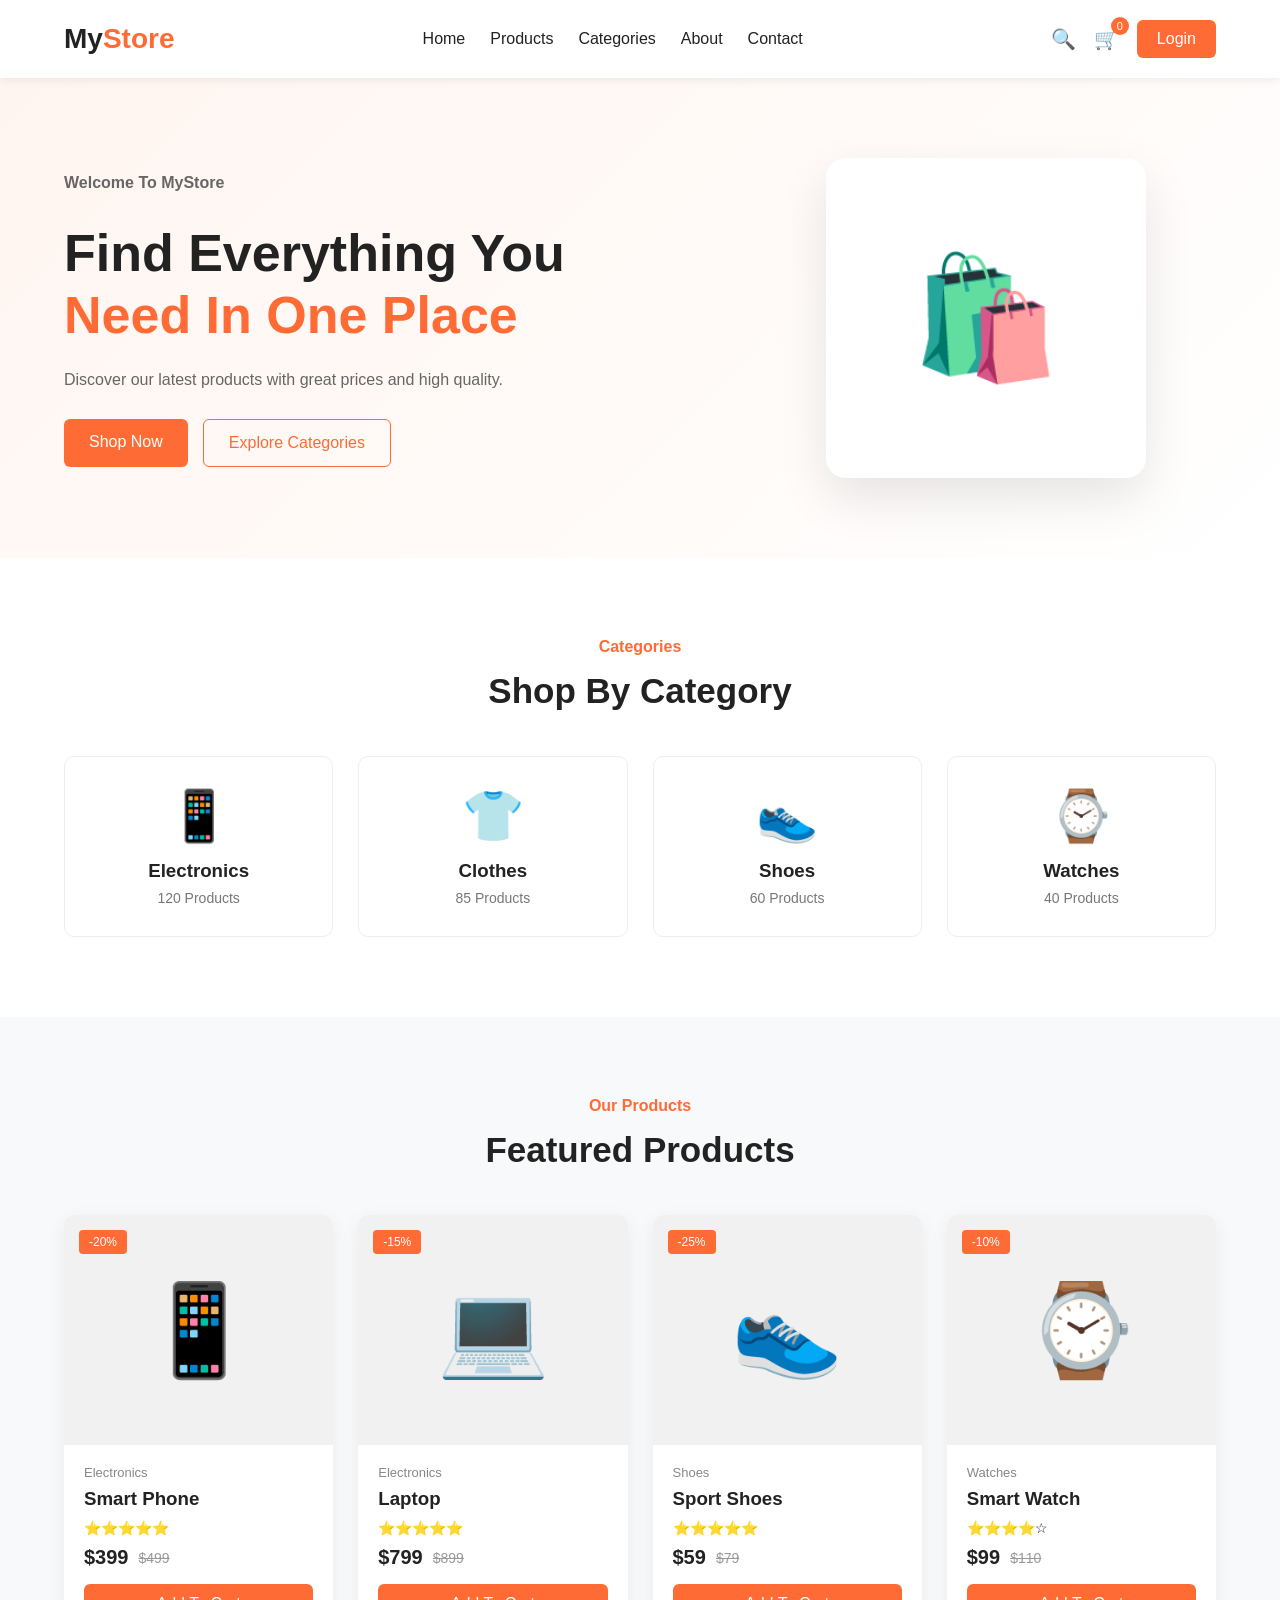
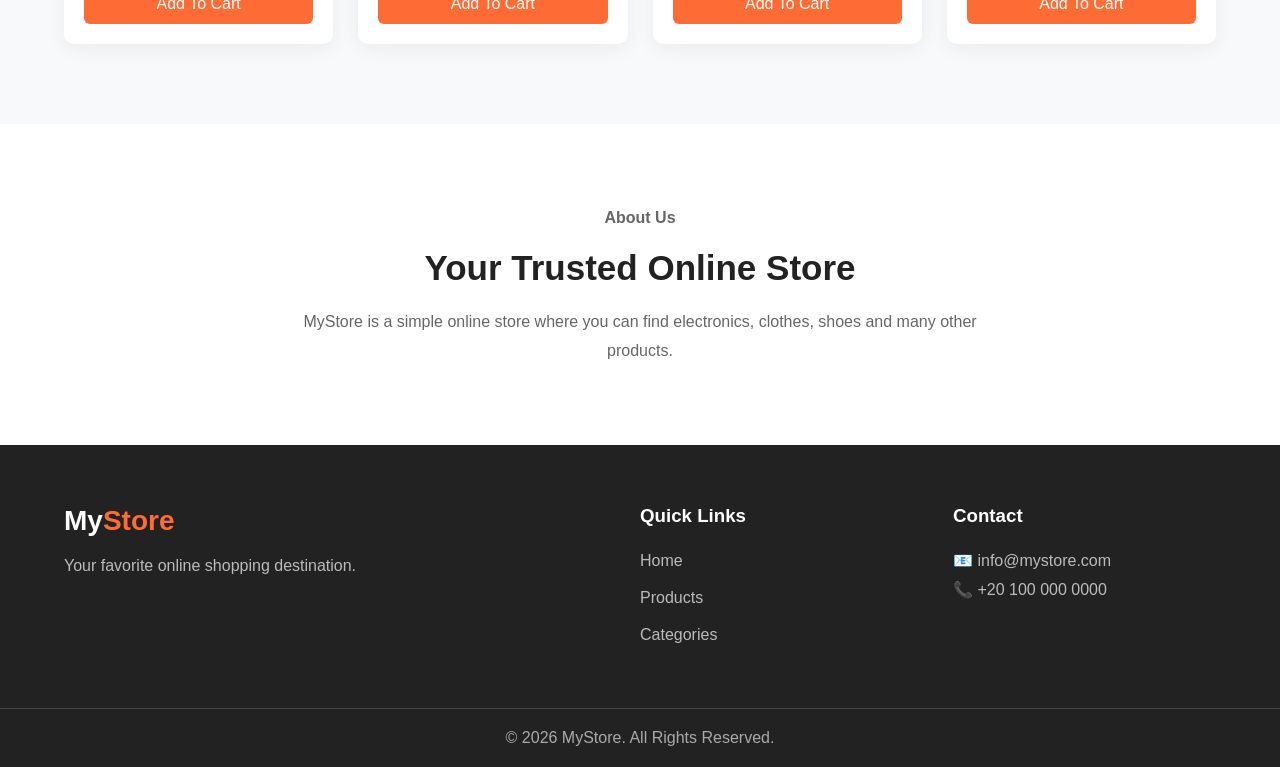
<file: index.html>
<!DOCTYPE html>
<html lang="en">
<head>
<meta charset="UTF-8">
<meta name="viewport" content="width=device-width, initial-scale=1.0">
<title>MyStore - E-Commerce</title>
<link rel="stylesheet" href="css/style.css">
</head>
<body>
<header class="navbar">
  <div class="container nav-content">
    <a href="index.html" class="logo">My<span>Store</span></a>
    <nav>
      <ul class="nav-links">
        <li><a href="index.html">Home</a></li>
        <li><a href="products.html">Products</a></li>
        <li><a href="index.html#categories">Categories</a></li>
        <li><a href="index.html#about">About</a></li>
        <li><a href="index.html#contact">Contact</a></li>
      </ul>
    </nav>
    <div class="nav-actions">
      <a href="products.html" class="search-btn">🔍</a>
      <a href="cart.html" class="cart-btn">🛒<span class="cart-count">0</span></a>
      <a href="login.html" class="login-btn">Login</a>
    </div>
  </div>
</header>

<section class="hero">
  <div class="container hero-content">
    <div class="hero-text">
      <p class="hero-small-title">Welcome To MyStore</p>
      <h1>Find Everything You <span>Need In One Place</span></h1>
      <p>Discover our latest products with great prices and high quality.</p>
      <div class="hero-buttons">
        <a href="products.html" class="btn primary-btn">Shop Now</a>
        <a href="#categories" class="btn secondary-btn">Explore Categories</a>
      </div>
    </div>
    <div class="hero-image"><div class="hero-card">🛍️</div></div>
  </div>
</section>

<section class="categories" id="categories">
  <div class="container">
    <div class="section-title"><p>Categories</p><h2>Shop By Category</h2></div>
    <div class="category-grid">
      <a class="category-card" href="products.html?category=Electronics"><div class="category-icon">📱</div><h3>Electronics</h3><p>120 Products</p></a>
      <a class="category-card" href="products.html?category=Clothes"><div class="category-icon">👕</div><h3>Clothes</h3><p>85 Products</p></a>
      <a class="category-card" href="products.html?category=Shoes"><div class="category-icon">👟</div><h3>Shoes</h3><p>60 Products</p></a>
      <a class="category-card" href="products.html?category=Watches"><div class="category-icon">⌚</div><h3>Watches</h3><p>40 Products</p></a>
    </div>
  </div>
</section>

<section class="products" id="products">
  <div class="container">
    <div class="section-title"><p>Our Products</p><h2>Featured Products</h2></div>
    <div class="products-grid" id="featured-products"></div>
  </div>
</section>

<section class="about" id="about">
  <div class="container about-content">
    <p class="section-label">About Us</p>
    <h2>Your Trusted Online Store</h2>
    <p>MyStore is a simple online store where you can find electronics, clothes, shoes and many other products.</p>
  </div>
</section>

<footer id="contact">
  <div class="container footer-content">
    <div><h2>My<span>Store</span></h2><p>Your favorite online shopping destination.</p></div>
    <div><h3>Quick Links</h3><a href="index.html">Home</a><a href="products.html">Products</a><a href="#categories">Categories</a></div>
    <div><h3>Contact</h3><p>📧 info@mystore.com</p><p>📞 +20 100 000 0000</p></div>
  </div>
  <div class="copyright"><p>© 2026 MyStore. All Rights Reserved.</p></div>
</footer>
<script src="js/products.js"></script>
<script src="js/app.js"></script>
<script>renderFeaturedProducts();</script>
</body>
</html>
</file>
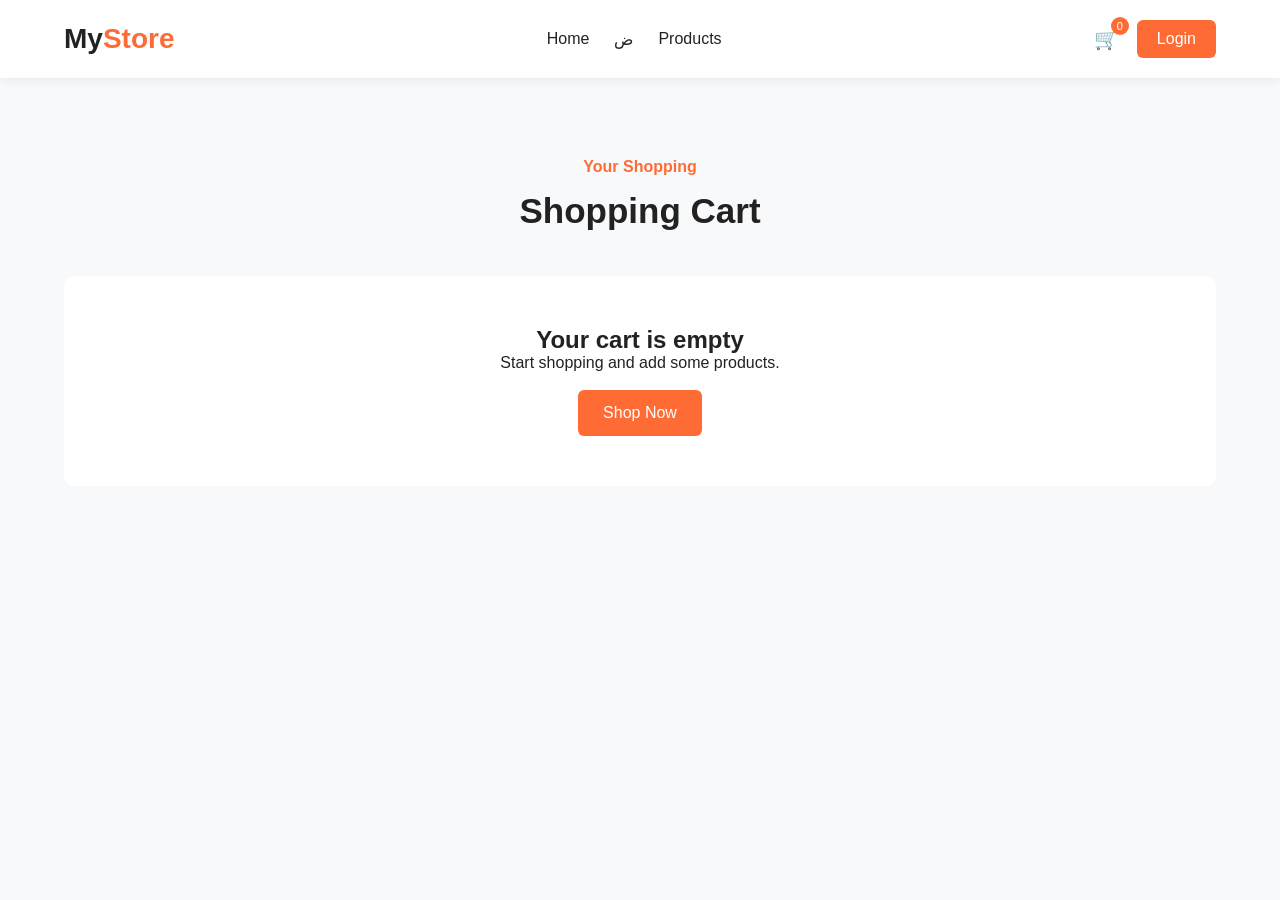
<file: cart.html>
<!DOCTYPE html>
<html lang="en">
    <head>
        <meta charset="UTF-8">
        <meta name="viewport" content="width=device-width, initial-scale=1.0">
        <title>Shopping Cart - MyStore</title><link rel="stylesheet" href="css/style.css">
    </head>
    <body>
    <header class="navbar">
        <div class="container nav-content"><a href="index.html" class="logo">My<span>Store</span></a>
        <nav><ul class="nav-links"><li><a href="index.html">Home</a></li>
            ض<li><a href="products.html">Products</a></li></ul></nav>
        <div class="nav-actions"><a href="cart.html" class="cart-btn">🛒<span class="cart-count">0</span></a><a href="login.html" class="login-btn">Login</a>
        </div>
        </div>
    </header>
        <main class="page-section"><div class="container"><div class="section-title"><p>Your Shopping</p><h1>Shopping Cart</h1></div><div id="cart-content"></div></div></main>
        <script src="js/products.js">
        </script>
        <script src="js/app.js">
        </script>
    <script>renderCart();

        </script>
    </body>
</html>
</file>
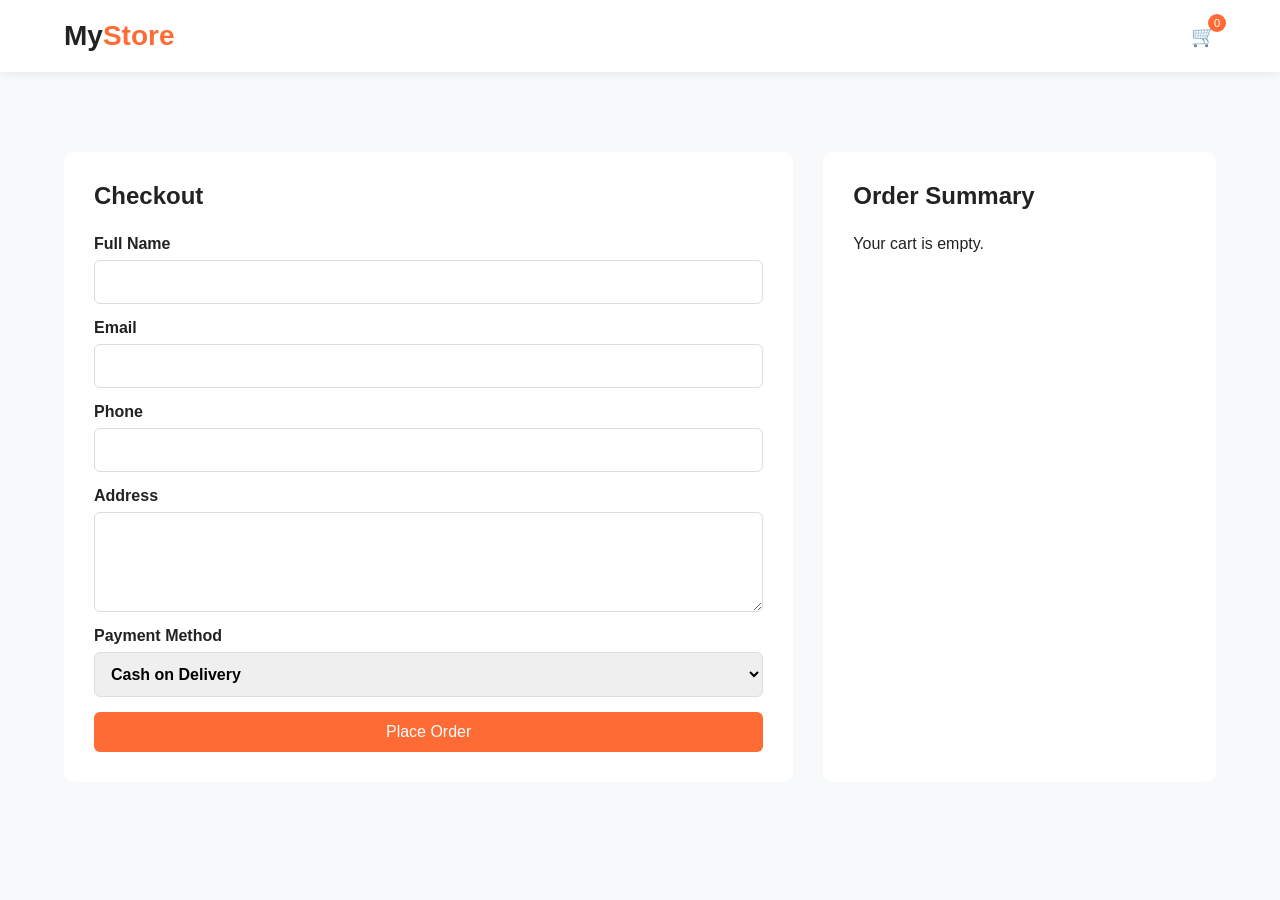
<file: checkout.html>
<!DOCTYPE html>
<html lang="en"><head><meta charset="UTF-8"><meta name="viewport" content="width=device-width, initial-scale=1.0">
<title>Checkout - MyStore</title><link rel="stylesheet" href="css/style.css"></head>
<body>
<header class="navbar"><div class="container nav-content"><a href="index.html" class="logo">My<span>Store</span></a><div class="nav-actions"><a href="cart.html" class="cart-btn">🛒<span class="cart-count">0</span></a></div></div></header>
<main class="page-section"><div class="container checkout-layout">
<form id="checkoutForm" class="form-card"><h2>Checkout</h2><label>Full Name<input required name="name" type="text"></label><label>Email<input required name="email" type="email"></label><label>Phone<input required name="phone" type="tel"></label><label>Address<textarea required name="address"></textarea></label><label>Payment Method<select name="payment"><option>Cash on Delivery</option><option>Card</option></select></label><button class="add-cart" type="submit">Place Order</button></form>
<div class="summary-card"><h2>Order Summary</h2><div id="checkout-summary"></div></div>
</div></main>
<script src="js/products.js"></script><script src="js/app.js"></script><script>renderCheckout();</script>
</body></html>
</file>
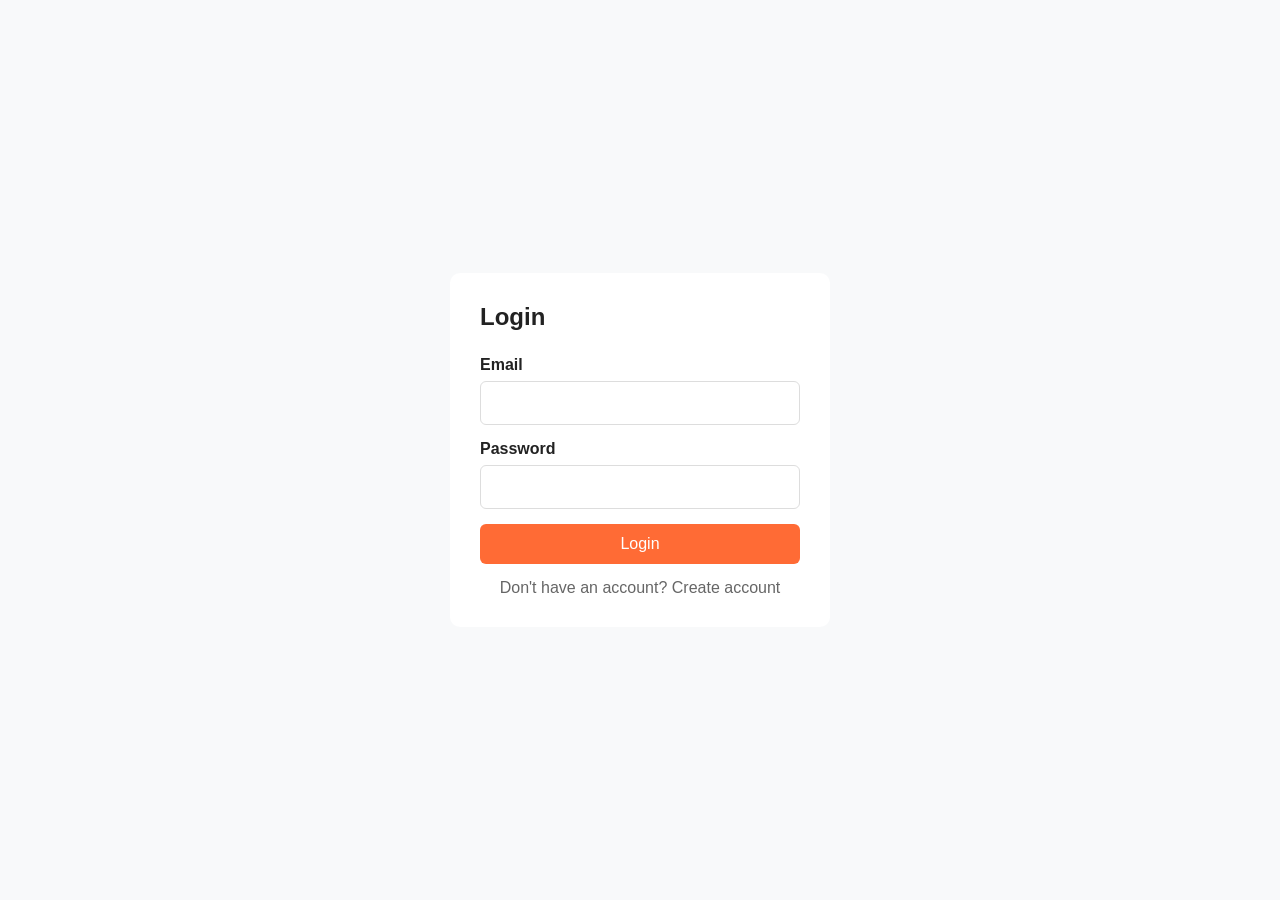
<file: login.html>
<!DOCTYPE html>
<html lang="en"><head><meta charset="UTF-8"><meta name="viewport" content="width=device-width, initial-scale=1.0"><title>Login - MyStore</title><link rel="stylesheet" href="css/style.css"></head>
<body><main class="auth-page"><form class="form-card auth-card" onsubmit="event.preventDefault(); alert('Demo login only');"><h2>Login</h2><label>Email<input type="email" required></label><label>Password<input type="password" required></label><button class="add-cart">Login</button><p>Don't have an account? <a href="#" onclick="alert('Registration page can be added next.')">Create account</a></p></form></main></body></html>
</file>
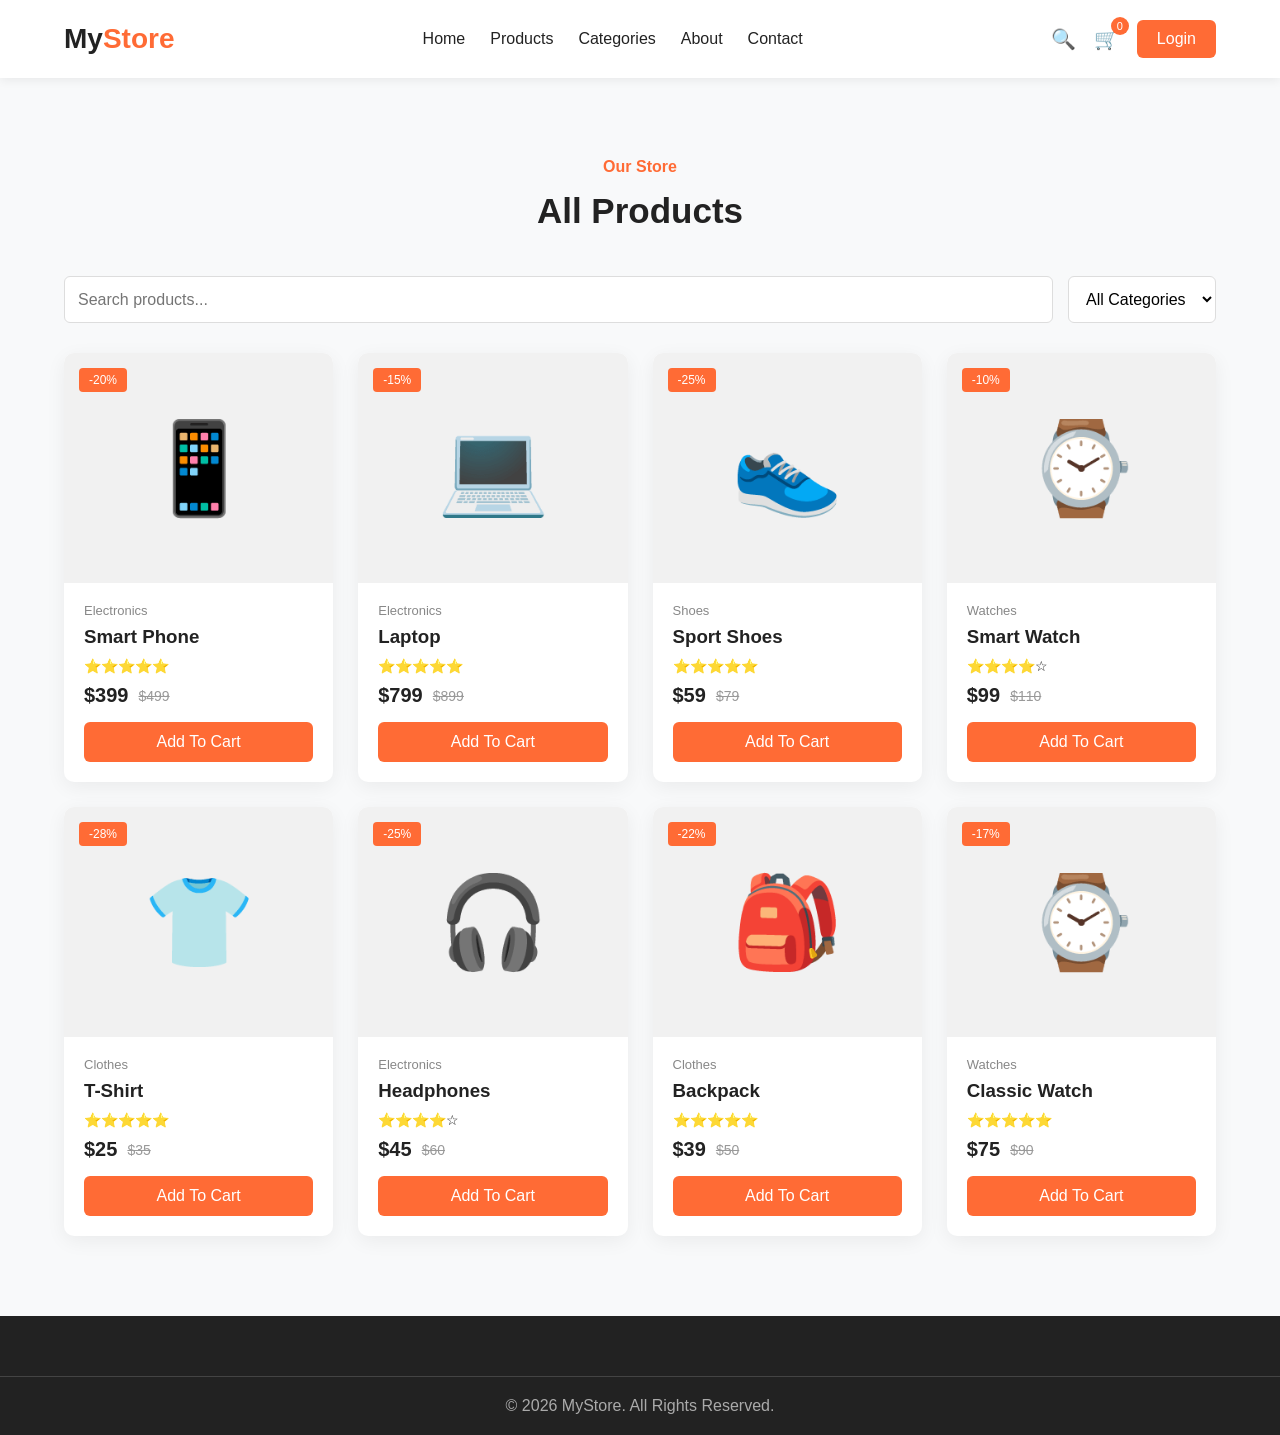
<file: products.html>
<!DOCTYPE html>
<html lang="en">
<head>
<meta charset="UTF-8"><meta name="viewport" content="width=device-width, initial-scale=1.0">
<title>Products - MyStore</title><link rel="stylesheet" href="css/style.css">
</head>
<body>
<header class="navbar"><div class="container nav-content">
<a href="index.html" class="logo">My<span>Store</span></a>
<nav><ul class="nav-links"><li><a href="index.html">Home</a></li><li><a href="products.html">Products</a></li><li><a href="index.html#categories">Categories</a></li><li><a href="index.html#about">About</a></li><li><a href="index.html#contact">Contact</a></li></ul></nav>
<div class="nav-actions"><a href="products.html" class="search-btn">🔍</a><a href="cart.html" class="cart-btn">🛒<span class="cart-count">0</span></a><a href="login.html" class="login-btn">Login</a></div>
</div></header>
<main class="page-section"><div class="container">
<div class="section-title"><p>Our Store</p><h1>All Products</h1></div>
<div class="filters"><input id="searchInput" type="text" placeholder="Search products..."><select id="categoryFilter"><option value="All">All Categories</option><option>Electronics</option><option>Clothes</option><option>Shoes</option><option>Watches</option></select></div>
<div class="products-grid" id="all-products"></div>
</div></main>
<footer><div class="copyright"><p>© 2026 MyStore. All Rights Reserved.</p></div></footer>
<script src="js/products.js"></script><script src="js/app.js"></script><script>renderProductsPage();</script>
</body></html>
</file>
<file: css/style.css>
*{margin:0;padding:0;box-sizing:border-box}html{scroll-behavior:smooth}body{font-family:Arial,sans-serif;background:#f8f9fa;color:#222}a{text-decoration:none;color:inherit}button,input,select,textarea{font:inherit}.container{width:90%;max-width:1200px;margin:auto}
.navbar{background:#fff;padding:20px 0;box-shadow:0 2px 10px #00000012;position:sticky;top:0;z-index:1000}.nav-content{display:flex;align-items:center;justify-content:space-between;gap:20px}.logo{font-size:28px;font-weight:bold}.logo span,.footer-content h2 span{color:#ff6b35}.nav-links{display:flex;list-style:none;gap:25px}.nav-links a:hover{color:#ff6b35}.nav-actions{display:flex;align-items:center;gap:18px}.search-btn,.cart-btn{font-size:20px}.cart-btn{position:relative}.cart-count{position:absolute;top:-10px;right:-10px;width:18px;height:18px;background:#ff6b35;color:#fff;border-radius:50%;font-size:11px;display:flex;align-items:center;justify-content:center}.login-btn{background:#ff6b35;color:#fff;padding:10px 20px;border-radius:6px}
.hero{padding:80px 0;background:linear-gradient(135deg,#fff5f0,#fff)}.hero-content{display:flex;align-items:center;justify-content:space-between;gap:50px}.hero-text{width:55%}.hero-small-title,.section-title p,.section-label{color:#ff6b35;font-weight:bold;margin-bottom:15px}.hero h1{font-size:52px;line-height:1.2;margin-bottom:20px}.hero h1 span{color:#ff6b35}.hero p{color:#666;line-height:1.7;margin-bottom:25px}.hero-buttons{display:flex;gap:15px}.btn{display:inline-block;padding:14px 25px;border-radius:6px}.primary-btn{background:#ff6b35;color:#fff}.secondary-btn{border:1px solid #ff6b35;color:#ff6b35}.secondary-btn:hover{background:#ff6b35;color:#fff}.hero-image{width:40%;display:flex;justify-content:center}.hero-card{width:320px;height:320px;background:#fff;border-radius:20px;display:flex;align-items:center;justify-content:center;font-size:120px;box-shadow:0 20px 50px #0000001a}
.categories,.products,.about,.page-section{padding:80px 0}.categories,.about{background:#fff}.section-title{text-align:center;margin-bottom:45px}.section-title h1,.section-title h2{font-size:35px}.category-grid,.products-grid{display:grid;grid-template-columns:repeat(4,1fr);gap:25px}.category-card{text-align:center;padding:30px 20px;border:1px solid #eee;border-radius:10px;transition:.3s}.category-card:hover{transform:translateY(-8px);box-shadow:0 10px 30px #00000014}.category-icon{font-size:50px;margin-bottom:15px}.category-card p{color:#777;font-size:14px;margin-top:8px}
.product-card{background:#fff;border-radius:10px;overflow:hidden;box-shadow:0 5px 20px #0000000f;transition:.3s}.product-card:hover{transform:translateY(-5px)}.product-image{height:230px;background:#f1f1f1;position:relative;display:flex;align-items:center;justify-content:center}.product-placeholder{font-size:90px}.discount{position:absolute;top:15px;left:15px;background:#ff6b35;color:#fff;padding:5px 10px;border-radius:4px;font-size:12px}.wishlist{position:absolute;top:15px;right:15px;width:35px;height:35px;border:0;background:#fff;border-radius:50%;font-size:20px}.product-info{padding:20px}.product-category{color:#888;font-size:13px;margin-bottom:8px}.rating{font-size:14px;margin:10px 0}.price{display:flex;gap:10px;align-items:center;margin-bottom:15px}.current-price{font-size:20px;font-weight:bold}.old-price{color:#999;text-decoration:line-through;font-size:14px}.add-cart{width:100%;padding:11px;border:0;background:#ff6b35;color:#fff;border-radius:6px;cursor:pointer}.add-cart:hover{background:#e85a2a}
.about-content{text-align:center;max-width:700px}.about h2{font-size:35px;margin-bottom:20px}.about p{color:#666;line-height:1.8}
footer{background:#222;color:#fff;padding-top:60px}.footer-content{display:grid;grid-template-columns:2fr 1fr 1fr;gap:50px;padding-bottom:50px}.footer-content h2{font-size:28px;margin-bottom:15px}.footer-content h3{margin-bottom:20px}.footer-content p,.footer-content a{color:#bbb;line-height:1.8}.footer-content a{display:block;margin-bottom:8px}.copyright{text-align:center;border-top:1px solid #444;padding:20px;color:#aaa}
.filters{display:flex;gap:15px;margin-bottom:30px}.filters input,.filters select{padding:13px;border:1px solid #ddd;border-radius:6px;background:#fff}.filters input{flex:1}
.detail-card{display:grid;grid-template-columns:1fr 1fr;gap:50px;background:#fff;padding:40px;border-radius:12px}.detail-image{min-height:400px;background:#f1f1f1;display:flex;align-items:center;justify-content:center;font-size:150px;border-radius:10px}.detail-info h1{font-size:40px;margin:15px 0}.detail-info p{color:#666;line-height:1.8}.quantity{display:flex;gap:10px;margin:20px 0;align-items:center}.quantity input{width:70px;padding:10px;border:1px solid #ddd;border-radius:6px}
.cart-table{width:100%;background:#fff;border-radius:10px;padding:20px}.cart-item{display:grid;grid-template-columns:2fr 1fr 1fr 1fr auto;gap:15px;align-items:center;padding:15px 0;border-bottom:1px solid #eee}.cart-total{text-align:right;font-size:24px;font-weight:bold;margin:25px 0}.empty{text-align:center;padding:50px;background:#fff;border-radius:10px}
.checkout-layout{display:grid;grid-template-columns:1.3fr .7fr;gap:30px}.form-card,.summary-card{background:#fff;padding:30px;border-radius:10px}.form-card h2,.summary-card h2{margin-bottom:25px}.form-card label{display:block;margin-bottom:15px;font-weight:bold}.form-card input,.form-card textarea,.form-card select{display:block;width:100%;padding:12px;margin-top:7px;border:1px solid #ddd;border-radius:6px}.form-card textarea{min-height:100px;resize:vertical}.summary-row{display:flex;justify-content:space-between;padding:10px 0;border-bottom:1px solid #eee}.auth-page{min-height:100vh;display:flex;align-items:center;justify-content:center;background:#f8f9fa}.auth-card{width:380px}.auth-card p{margin-top:15px;text-align:center;color:#666}
@media(max-width:1000px){.products-grid,.category-grid{grid-template-columns:repeat(2,1fr)}.hero h1{font-size:40px}.nav-links{gap:12px}}@media(max-width:768px){.nav-content{flex-wrap:wrap}.nav-links{flex-wrap:wrap;justify-content:center}nav{order:3;width:100%}.hero-content{flex-direction:column;text-align:center}.hero-text,.hero-image{width:100%}.hero-buttons{justify-content:center;flex-wrap:wrap}.footer-content,.checkout-layout,.detail-card{grid-template-columns:1fr}.cart-item{grid-template-columns:1fr 1fr}.filters{flex-direction:column}}@media(max-width:500px){.products-grid,.category-grid{grid-template-columns:1fr}.hero h1{font-size:32px}.section-title h1,.section-title h2{font-size:28px}}
</file>
